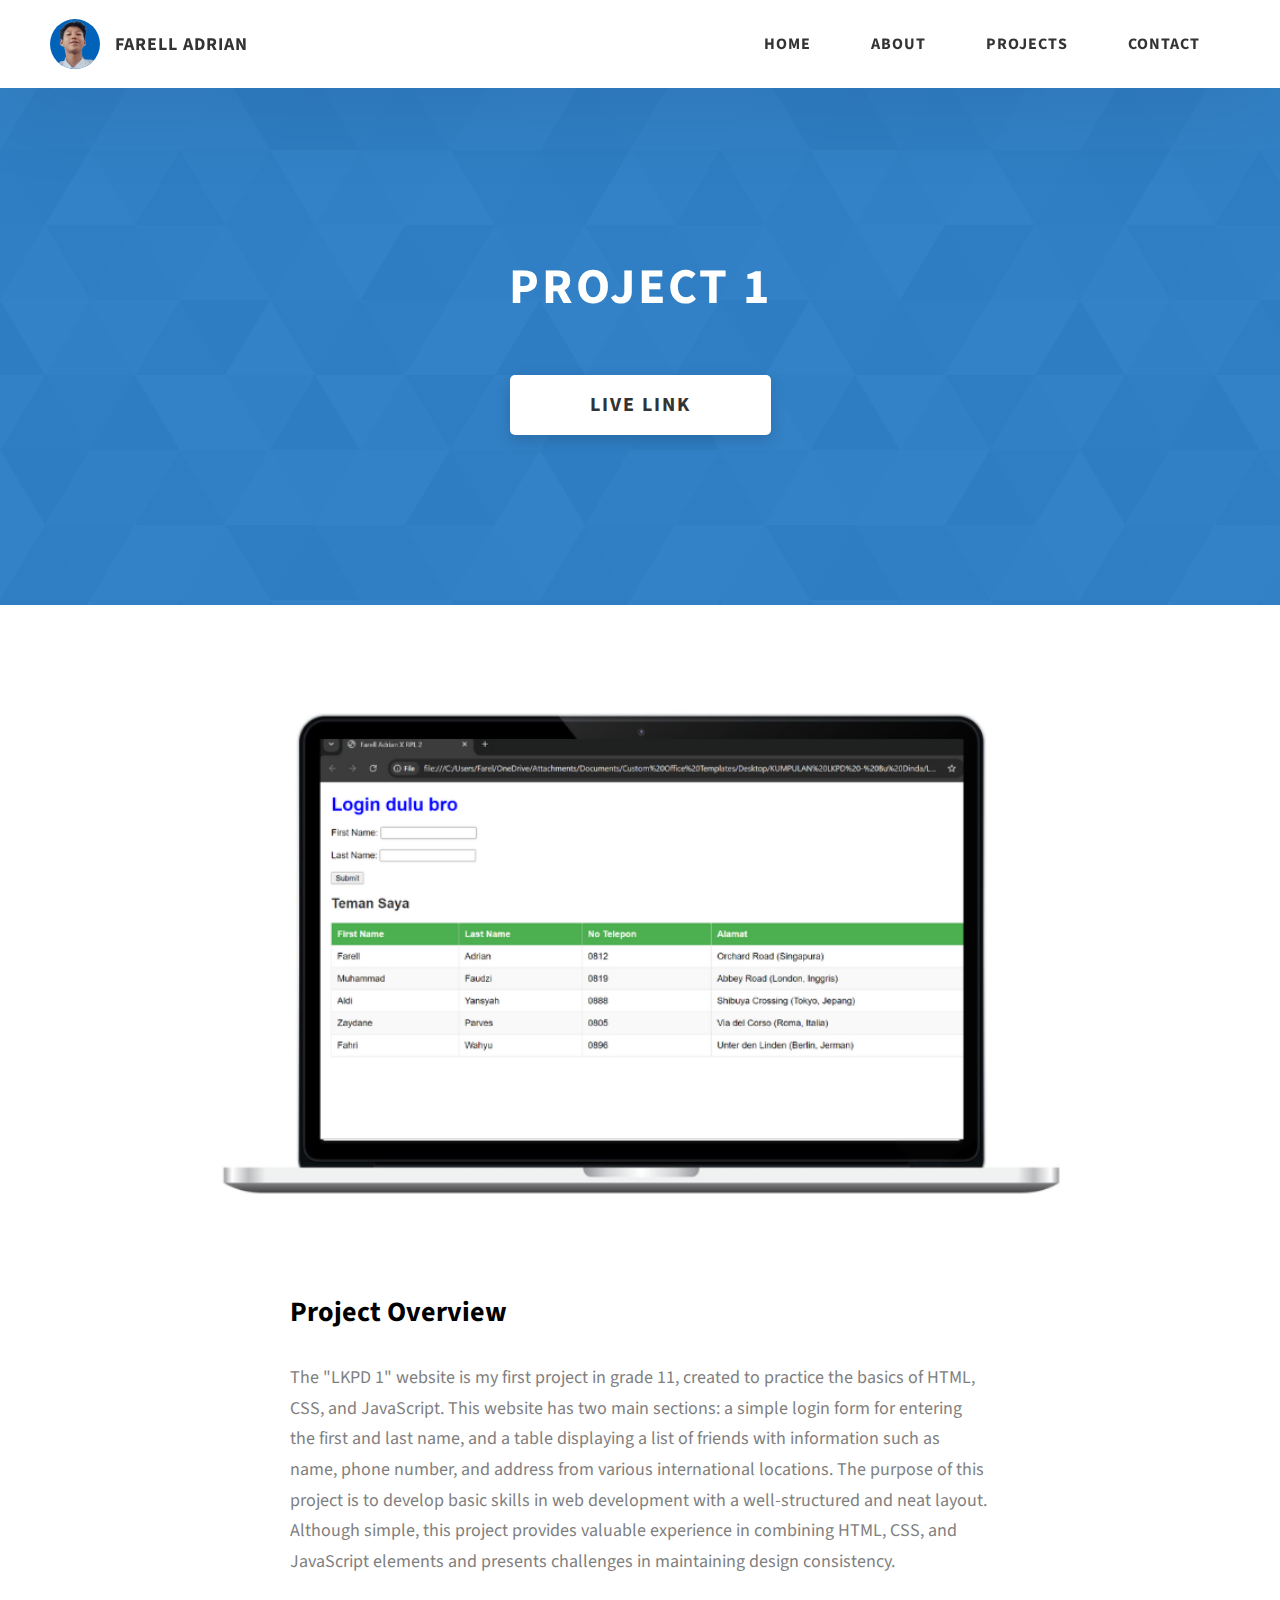
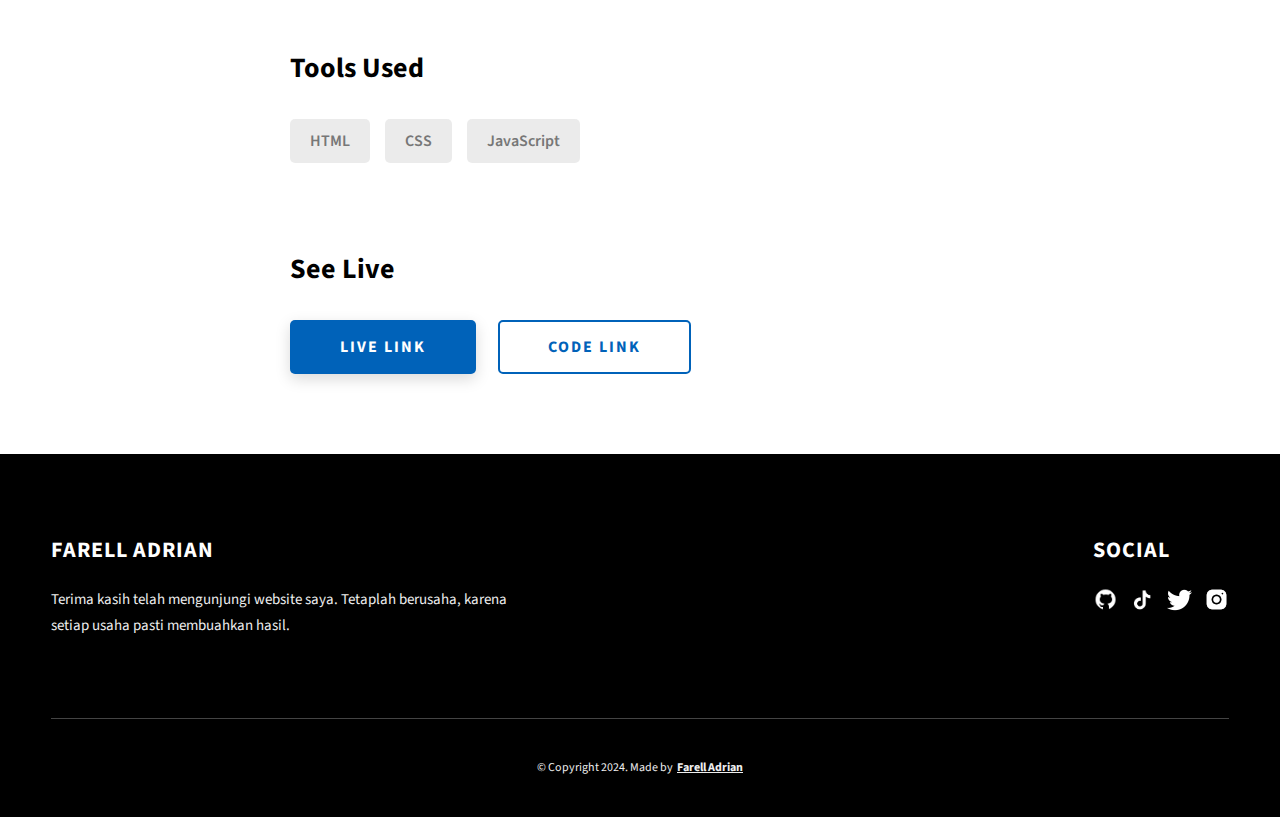
<file: project-1.html>
<!DOCTYPE html>
<html lang="en">
  <head>
    <meta charset="UTF-8" />
    <meta name="viewport" content="width=device-width, initial-scale=1.0" />
    <meta http-equiv="X-UA-Compatible" content="ie=edge" />
    <title>Project - LKPD 1</title>
    <meta name="description" content="Case study page of Project" />

    <link rel="stylesheet" href="css/style.css" />

    <link rel="preconnect" href="https://fonts.googleapis.com" />
    <link rel="preconnect" href="https://fonts.gstatic.com" crossorigin />
    <link
      href="https://fonts.googleapis.com/css2?family=Source+Sans+Pro:wght@400;600;700;900&display=swap"
      rel="stylesheet"
    />
  </head>
  <body>
    <header class="header">
      <div class="header__content">
        <div class="header__logo-container">
          <div class="header__logo-img-cont">
            <img
              src="./assets/png/foto farell.png"
              alt="Ram Maheshwari Logo Image"
              class="header__logo-img"
            />
          </div>
          <span class="header__logo-sub">Farell Adrian</span>
        </div>
        <div class="header__main">
          <ul class="header__links">
            <li class="header__link-wrapper">
              <a href="./index.html" class="header__link"> Home </a>
            </li>
            <li class="header__link-wrapper">
              <a href="./index.html#about" class="header__link">About </a>
            </li>
            <li class="header__link-wrapper">
              <a href="./index.html#projects" class="header__link">
                Projects
              </a>
            </li>
            <li class="header__link-wrapper">
              <a href="./index.html#contact" class="header__link"> Contact </a>
            </li>
          </ul>
          <div class="header__main-ham-menu-cont">
            <img
              src="./assets/svg/ham-menu.svg"
              alt="hamburger menu"
              class="header__main-ham-menu"
            />
            <img
              src="./assets/svg/ham-menu-close.svg"
              alt="hamburger menu close"
              class="header__main-ham-menu-close d-none"
            />
          </div>
        </div>
      </div>
      <div class="header__sm-menu">
        <div class="header__sm-menu-content">
          <ul class="header__sm-menu-links">
            <li class="header__sm-menu-link">
              <a href="./index.html"> Home </a>
            </li>

            <li class="header__sm-menu-link">
              <a href="./index.html#about"> About </a>
            </li>

            <li class="header__sm-menu-link">
              <a href="./index.html#projects"> Projects </a>
            </li>

            <li class="header__sm-menu-link">
              <a href="./index.html#contact"> Contact </a>
            </li>
          </ul>
        </div>
      </div>
    </header>
    <section class="project-cs-hero">
      <div class="project-cs-hero__content">
        <h1 class="heading-primary">Project 1</h1>
        <div class="project-cs-hero__info">
        </div>
        <div class="project-cs-hero__cta">
          <a href="https://farellthealchemist.github.io/LKPD-1/" class="btn btn--bg" target="_blank">Live Link</a>
        </div>
      </div>
    </section>
    <section class="project-details">
      <div class="main-container">
        <div class="project-details__content">
          <div class="project-details__showcase-img-cont">
            <img
              src="./assets/jpeg/Project 1.jpeg"
              alt="Project Image"
              class="project-details__showcase-img"
            />
          </div>
          <div class="project-details__content-main">
            <div class="project-details__desc">
              <h3 class="project-details__content-title">Project Overview</h3>
              <p class="project-details__desc-para">
                The "LKPD 1" website is my first project in grade 11, created to practice the basics of HTML, CSS, and JavaScript. This website has two main sections: a simple login form for entering the first and last name, and a table displaying a list of friends with information such as name, phone number, and address from various international locations. The purpose of this project is to develop basic skills in web development with a well-structured and neat layout. Although simple, this project provides valuable experience in combining HTML, CSS, and JavaScript elements and presents challenges in maintaining design consistency.
              </p>
            </div>
            <div class="project-details__tools-used">
              <h3 class="project-details__content-title">Tools Used</h3>
              <div class="skills">
                <div class="skills__skill">HTML</div>
                <div class="skills__skill">CSS</div>
                <div class="skills__skill">JavaScript</div>
              </div>
            </div>
            <div class="project-details__links">
              <h3 class="project-details__content-title">See Live</h3>
              <a
                href="https://farellthealchemist.github.io/LKPD-1/"
                class="btn btn--med btn--theme project-details__links-btn"
                target="_blank"
                >Live Link</a
              >
              <a
                href="https://github.com/farellthealchemist/LKPD-1"
                class="btn btn--med btn--theme-inv project-details__links-btn"
                target="_blank"
                >Code Link</a
              >
            </div>
          </div>
        </div>
      </div>
    </section>
    <!-- Footer Start -->

    <footer class="main-footer">
      <div class="main-container">
        <div class="main-footer__upper">
          <div class="main-footer__row main-footer__row-1">
            <h2 class="heading heading-sm main-footer__heading-sm">
              <span>Social</span>
            </h2>
            <div class="main-footer__social-cont">
              <a target="_blank" rel="noreferrer" href="https://github.com/farellthealchemist">
                <img
                  class="main-footer__icon"
                  src="./assets/png/github-ico.png"
                  alt="icon"
                />
              </a>
              <a target="_blank" rel="noreferrer" href="https://www.tiktok.com/@lamixeria?_t=8pR2qrs4tZB&_r=1">
                <img
                  class="main-footer__icon"
                  src="./assets/png/tiktok-ico.png"
                  alt="icon"
                />
              </a>
              <a target="_blank" rel="noreferrer" href="https://www.twitter.com">
                <img
                  class="main-footer__icon"
                  src="./assets/png/twitter-ico.png"
                  alt="icon"
                />
              </a>
              <a target="_blank" rel="noreferrer" href="https://www.instagram.com/wieztt_?igsh=MTB3ZGc4a2szd2dh">
                <img
                  class="main-footer__icon main-footer__icon--mr-none"
                  src="./assets/png/insta-ico.png"
                  alt="icon"
                />
              </a>
            </div>
          </div>
          <div class="main-footer__row main-footer__row-2">
            <h4 class="heading heading-sm text-lt">Farell Adrian</h4>
            <p class="main-footer__short-desc">
              Terima kasih telah mengunjungi website saya. Tetaplah berusaha, karena setiap usaha pasti membuahkan hasil.
            </p>
          </div>
        </div>

        <!-- If you give me some credit or shoutout here by linking to my website, then it will be a big thing for me and will help me a lot :) -->
        <div class="main-footer__lower">
          &copy; Copyright 2024. Made by
          <a rel="noreferrer" target="_blank" href="https://farellthealchemist.github.io/my-wesbite-LKPD-3/"
            >Farell Adrian</a
          >
        </div>
      </div>
    </footer>

    <!-- Footer End -->
     
    <script src="./index.js"></script>
  </body>
</html>
</file>
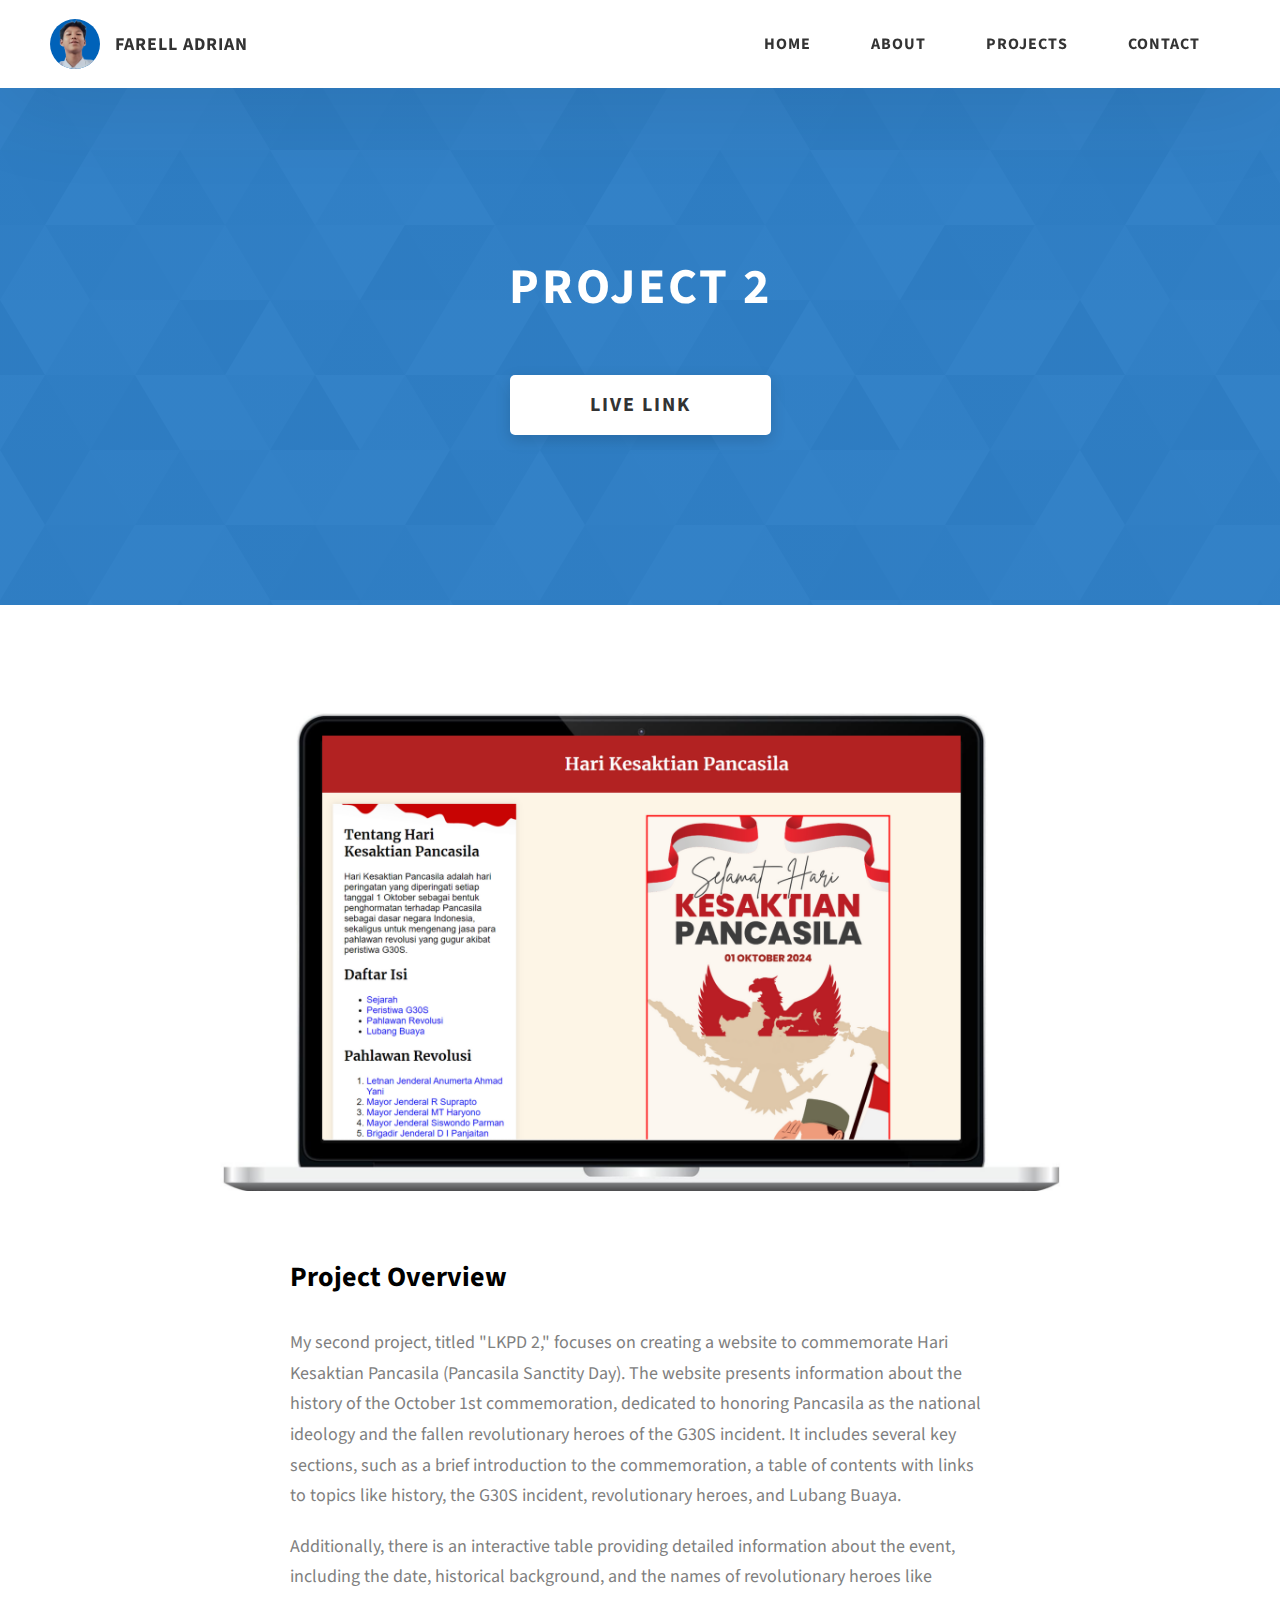
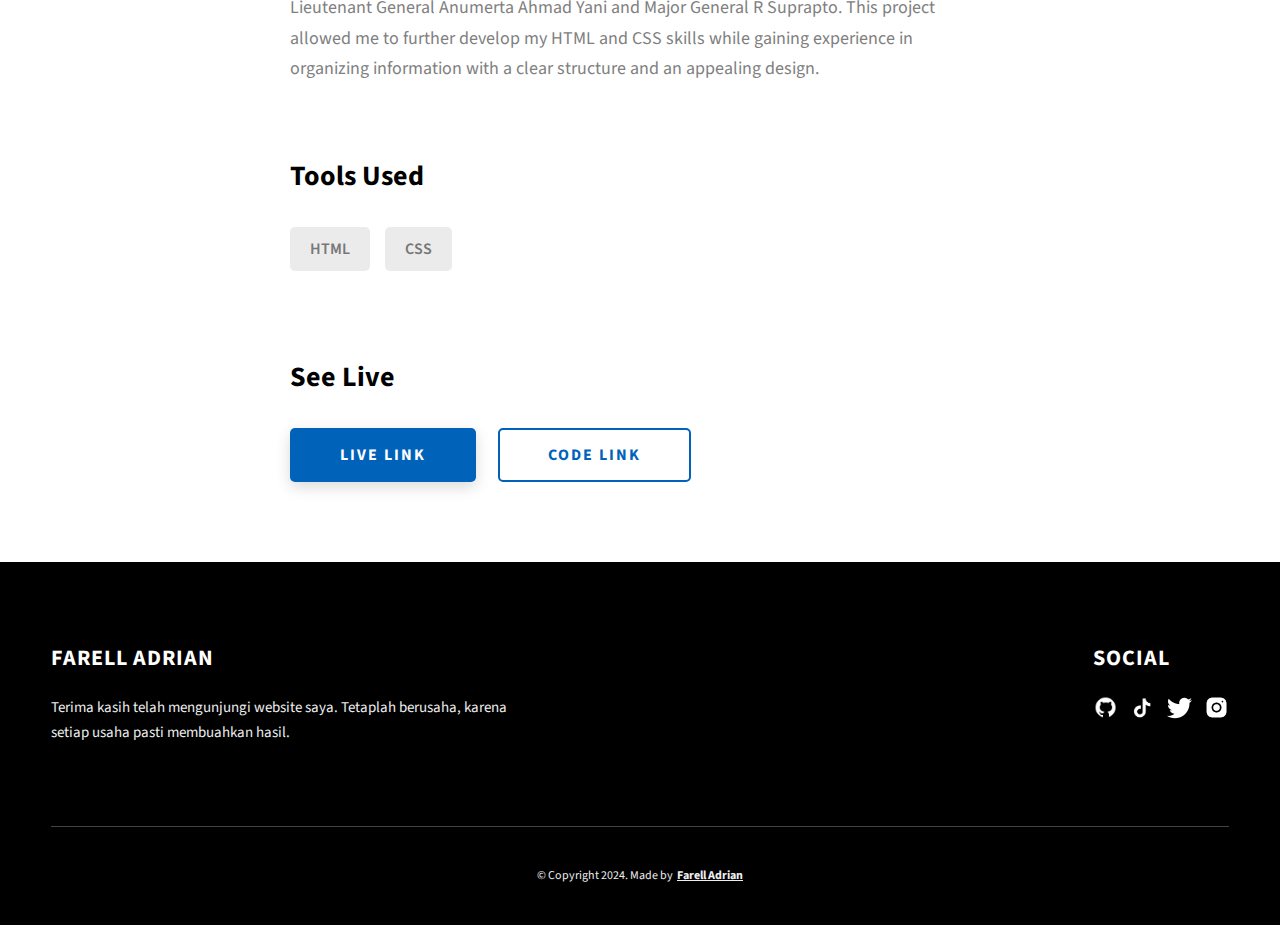
<file: project-2.html>
<!DOCTYPE html>
<html lang="en">
  <head>
    <meta charset="UTF-8" />
    <meta name="viewport" content="width=device-width, initial-scale=1.0" />
    <meta http-equiv="X-UA-Compatible" content="ie=edge" />
    <title>Project - LKPD 2</title>
    <meta name="description" content="Case study page of Project" />

    <link rel="stylesheet" href="css/style.css" />

    <link rel="preconnect" href="https://fonts.googleapis.com" />
    <link rel="preconnect" href="https://fonts.gstatic.com" crossorigin />
    <link
      href="https://fonts.googleapis.com/css2?family=Source+Sans+Pro:wght@400;600;700;900&display=swap"
      rel="stylesheet"
    />
  </head>
  <body>
    <header class="header">
      <div class="header__content">
        <div class="header__logo-container">
          <div class="header__logo-img-cont">
            <img
              src="./assets/png/foto farell.png"
              alt="Ram Maheshwari Logo Image"
              class="header__logo-img"
            />
          </div>
          <span class="header__logo-sub">Farell Adrian</span>
        </div>
        <div class="header__main">
          <ul class="header__links">
            <li class="header__link-wrapper">
              <a href="./index.html" class="header__link"> Home </a>
            </li>
            <li class="header__link-wrapper">
              <a href="./index.html#about" class="header__link">About </a>
            </li>
            <li class="header__link-wrapper">
              <a href="./index.html#projects" class="header__link">
                Projects
              </a>
            </li>
            <li class="header__link-wrapper">
              <a href="./index.html#contact" class="header__link"> Contact </a>
            </li>
          </ul>
          <div class="header__main-ham-menu-cont">
            <img
              src="./assets/svg/ham-menu.svg"
              alt="hamburger menu"
              class="header__main-ham-menu"
            />
            <img
              src="./assets/svg/ham-menu-close.svg"
              alt="hamburger menu close"
              class="header__main-ham-menu-close d-none"
            />
          </div>
        </div>
      </div>
      <div class="header__sm-menu">
        <div class="header__sm-menu-content">
          <ul class="header__sm-menu-links">
            <li class="header__sm-menu-link">
              <a href="./index.html"> Home </a>
            </li>

            <li class="header__sm-menu-link">
              <a href="./index.html#about"> About </a>
            </li>

            <li class="header__sm-menu-link">
              <a href="./index.html#projects"> Projects </a>
            </li>

            <li class="header__sm-menu-link">
              <a href="./index.html#contact"> Contact </a>
            </li>
          </ul>
        </div>
      </div>
    </header>
    <section class="project-cs-hero">
      <div class="project-cs-hero__content">
        <h1 class="heading-primary">Project 2</h1>
        <div class="project-cs-hero__info">
        </div>
        <div class="project-cs-hero__cta">
          <a href="https://farellthealchemist.github.io/LKPD2/" class="btn btn--bg" target="_blank">Live Link</a>
        </div>
      </div>
    </section>
    <section class="project-details">
      <div class="main-container">
        <div class="project-details__content">
          <div class="project-details__showcase-img-cont">
            <img
              src="./assets/png/lkpd 2.png"
              alt="Project Image"
              class="project-details__showcase-img"
            />
          </div>
          <div class="project-details__content-main">
            <div class="project-details__desc">
              <h3 class="project-details__content-title">Project Overview</h3>
              <p class="project-details__desc-para">
                My second project, titled "LKPD 2," focuses on creating a website to commemorate Hari Kesaktian Pancasila (Pancasila Sanctity Day). The website presents information about the history of the October 1st commemoration, dedicated to honoring Pancasila as the national ideology and the fallen revolutionary heroes of the G30S incident. It includes several key sections, such as a brief introduction to the commemoration, a table of contents with links to topics like history, the G30S incident, revolutionary heroes, and Lubang Buaya.
              </p>
              <p class="project-details__desc-para">
                Additionally, there is an interactive table providing detailed information about the event, including the date, historical background, and the names of revolutionary heroes like Lieutenant General Anumerta Ahmad Yani and Major General R Suprapto. This project allowed me to further develop my HTML and CSS skills while gaining experience in organizing information with a clear structure and an appealing design.
              </p>
            </div>
            <div class="project-details__tools-used">
              <h3 class="project-details__content-title">Tools Used</h3>
              <div class="skills">
                <div class="skills__skill">HTML</div>
                <div class="skills__skill">CSS</div>
              </div>
            </div>
            <div class="project-details__links">
              <h3 class="project-details__content-title">See Live</h3>
              <a
                href="https://farellthealchemist.github.io/LKPD-2/"
                class="btn btn--med btn--theme project-details__links-btn"
                target="_blank"
                >Live Link</a
              >
              <a
                href="https://github.com/farellthealchemist/LKPD2"
                class="btn btn--med btn--theme-inv project-details__links-btn"
                target="_blank"
                >Code Link</a
              >
            </div>
          </div>
        </div>
      </div>
    </section>
    <!-- Footer Start -->

    <footer class="main-footer">
      <div class="main-container">
        <div class="main-footer__upper">
          <div class="main-footer__row main-footer__row-1">
            <h2 class="heading heading-sm main-footer__heading-sm">
              <span>Social</span>
            </h2>
            <div class="main-footer__social-cont">
              <a target="_blank" rel="noreferrer" href="https://github.com/farellthealchemist">
                <img
                  class="main-footer__icon"
                  src="./assets/png/github-ico.png"
                  alt="icon"
                />
              </a>
              <a target="_blank" rel="noreferrer" href="https://www.tiktok.com/@lamixeria?_t=8pR2qrs4tZB&_r=1">
                <img
                  class="main-footer__icon"
                  src="./assets/png/tiktok-ico.png"
                  alt="icon"
                />
              </a>
              <a target="_blank" rel="noreferrer" href="https://www.twitter.com">
                <img
                  class="main-footer__icon"
                  src="./assets/png/twitter-ico.png"
                  alt="icon"
                />
              </a>
              <a target="_blank" rel="noreferrer" href="https://www.instagram.com/wieztt_?igsh=MTB3ZGc4a2szd2dh">
                <img
                  class="main-footer__icon main-footer__icon--mr-none"
                  src="./assets/png/insta-ico.png"
                  alt="icon"
                />
              </a>
            </div>
          </div>
          <div class="main-footer__row main-footer__row-2">
            <h4 class="heading heading-sm text-lt">Farell Adrian</h4>
            <p class="main-footer__short-desc">
              Terima kasih telah mengunjungi website saya. Tetaplah berusaha, karena setiap usaha pasti membuahkan hasil.
            </p>
          </div>
        </div>

        <!-- If you give me some credit or shoutout here by linking to my website, then it will be a big thing for me and will help me a lot :) -->
        <div class="main-footer__lower">
          &copy; Copyright 2024. Made by
          <a rel="noreferrer" target="_blank" href="https://farellthealchemist.github.io/my-wesbite-LKPD-3/"
            >Farell Adrian</a
          >
        </div>
      </div>
    </footer>

    <!-- Footer End -->
     
    <script src="./index.js"></script>
  </body>
</html>
</file>
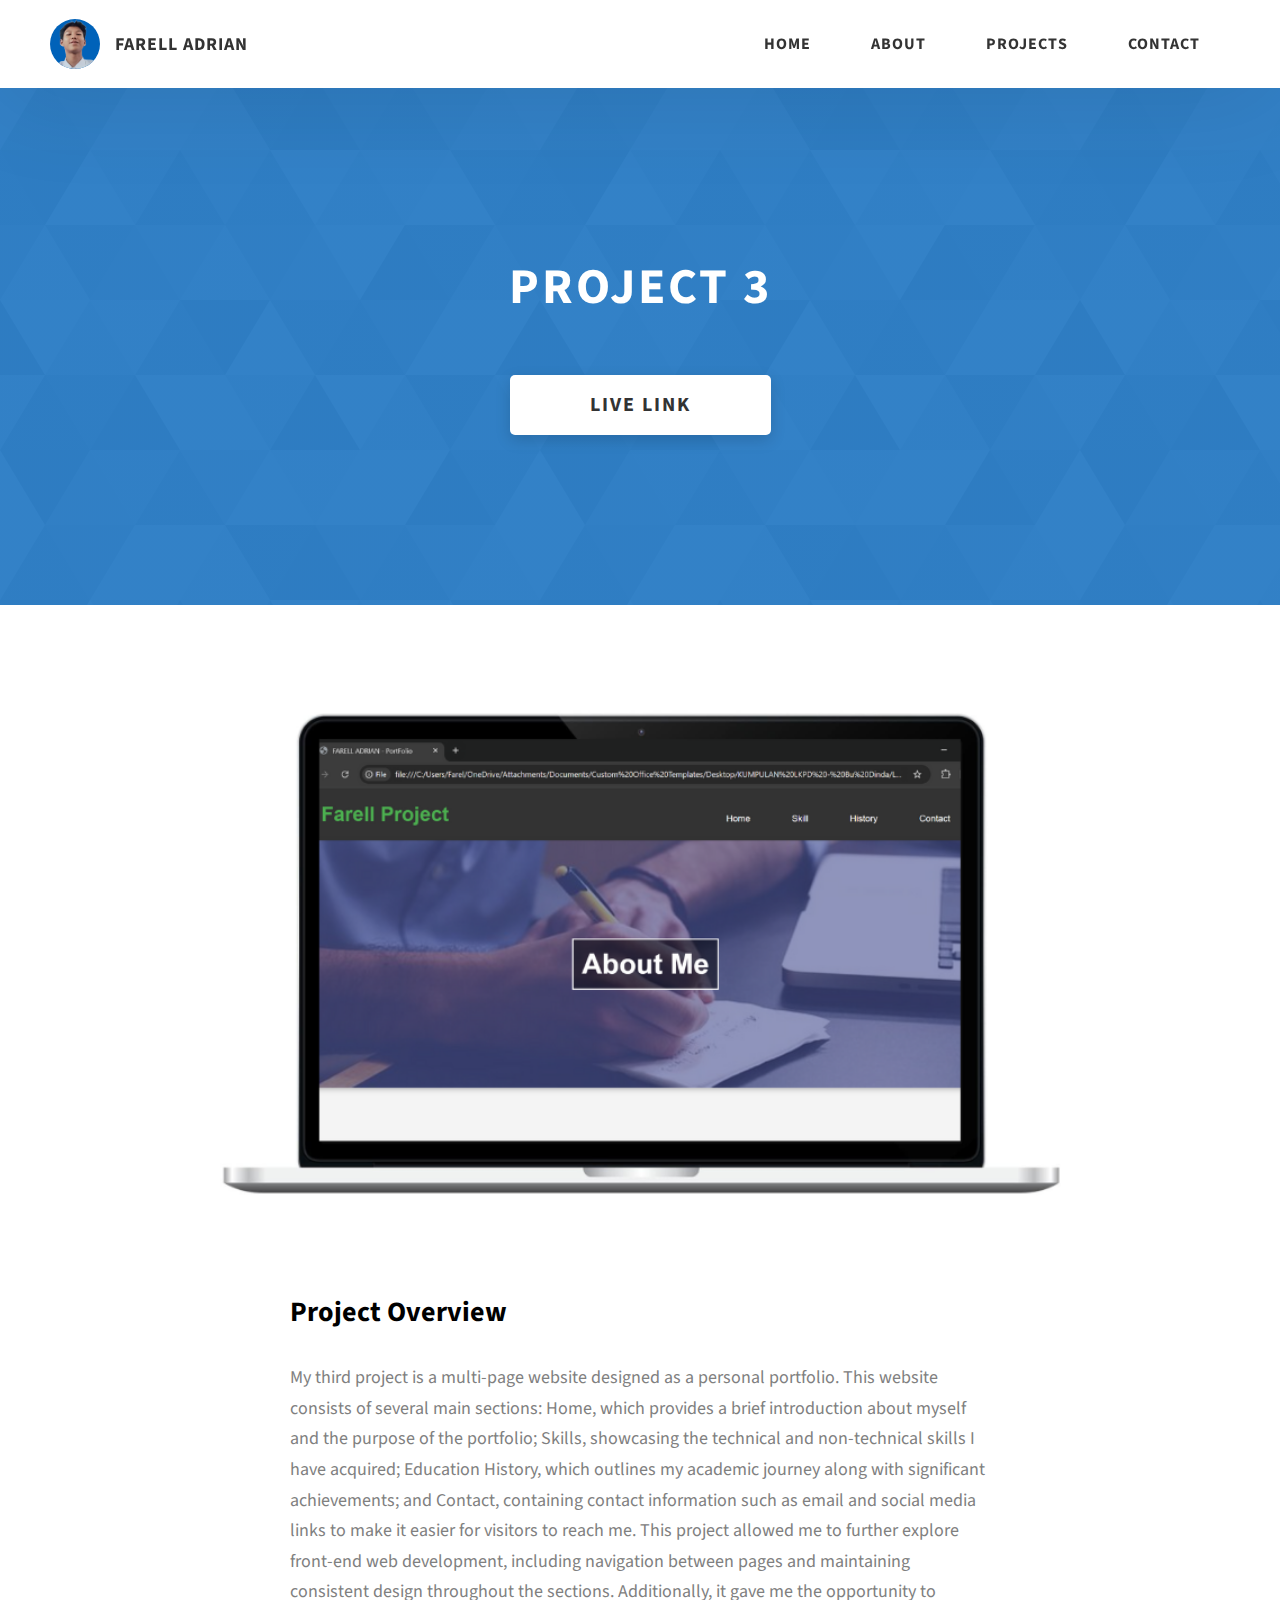
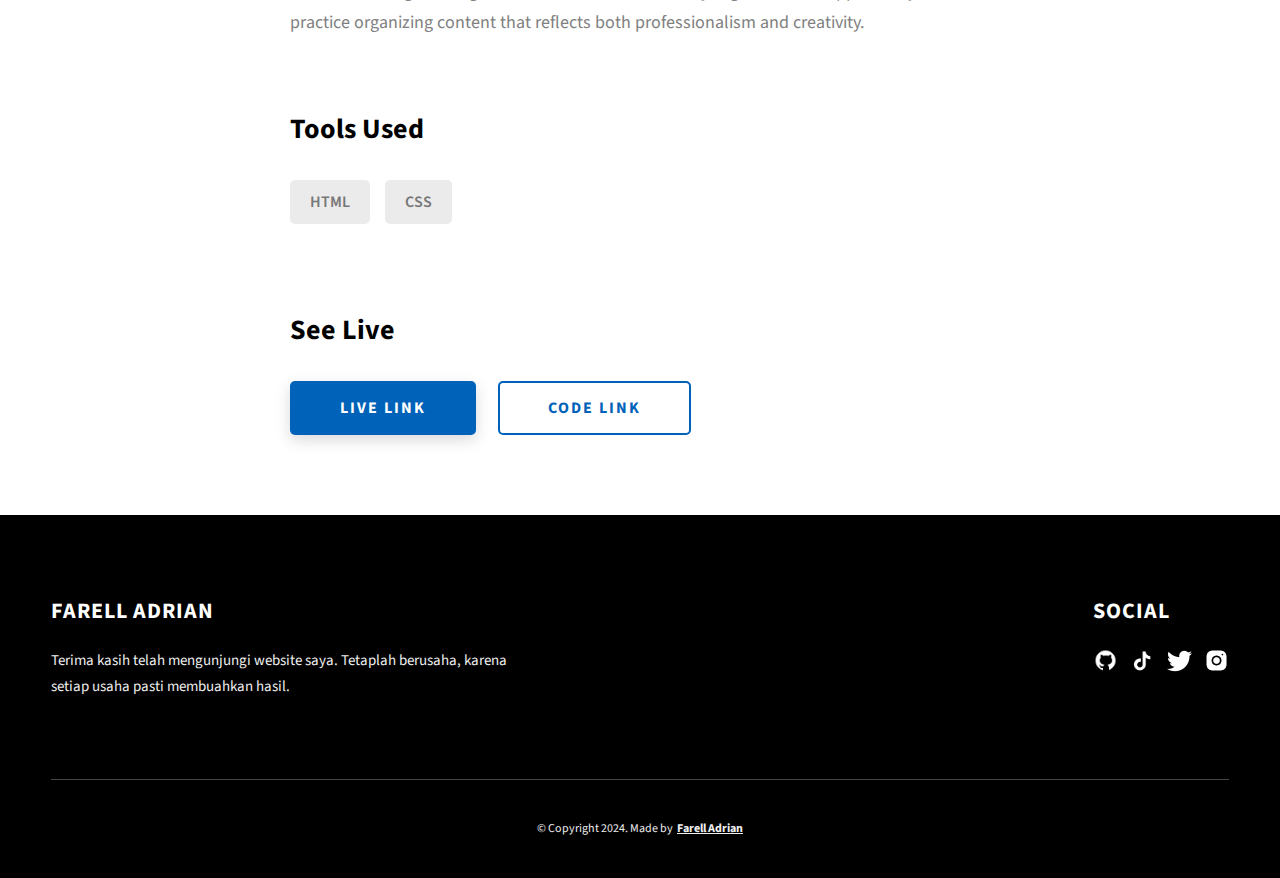
<file: project-3.html>
<!DOCTYPE html>
<html lang="en">
  <head>
    <meta charset="UTF-8" />
    <meta name="viewport" content="width=device-width, initial-scale=1.0" />
    <meta http-equiv="X-UA-Compatible" content="ie=edge" />
    <title>Project - LKPD 3</title>
    <meta name="description" content="Case study page of Project" />

    <link rel="stylesheet" href="css/style.css" />

    <link rel="preconnect" href="https://fonts.googleapis.com" />
    <link rel="preconnect" href="https://fonts.gstatic.com" crossorigin />
    <link
      href="https://fonts.googleapis.com/css2?family=Source+Sans+Pro:wght@400;600;700;900&display=swap"
      rel="stylesheet"
    />
  </head>
  <body>
    <header class="header">
      <div class="header__content">
        <div class="header__logo-container">
          <div class="header__logo-img-cont">
            <img
              src="./assets/png/foto farell.png"
              alt="Ram Maheshwari Logo Image"
              class="header__logo-img"
            />
          </div>
          <span class="header__logo-sub">Farell Adrian</span>
        </div>
        <div class="header__main">
          <ul class="header__links">
            <li class="header__link-wrapper">
              <a href="./index.html" class="header__link"> Home </a>
            </li>
            <li class="header__link-wrapper">
              <a href="./index.html#about" class="header__link">About </a>
            </li>
            <li class="header__link-wrapper">
              <a href="./index.html#projects" class="header__link">
                Projects
              </a>
            </li>
            <li class="header__link-wrapper">
              <a href="./index.html#contact" class="header__link"> Contact </a>
            </li>
          </ul>
          <div class="header__main-ham-menu-cont">
            <img
              src="./assets/svg/ham-menu.svg"
              alt="hamburger menu"
              class="header__main-ham-menu"
            />
            <img
              src="./assets/svg/ham-menu-close.svg"
              alt="hamburger menu close"
              class="header__main-ham-menu-close d-none"
            />
          </div>
        </div>
      </div>
      <div class="header__sm-menu">
        <div class="header__sm-menu-content">
          <ul class="header__sm-menu-links">
            <li class="header__sm-menu-link">
              <a href="./index.html"> Home </a>
            </li>

            <li class="header__sm-menu-link">
              <a href="./index.html#about"> About </a>
            </li>

            <li class="header__sm-menu-link">
              <a href="./index.html#projects"> Projects </a>
            </li>

            <li class="header__sm-menu-link">
              <a href="./index.html#contact"> Contact </a>
            </li>
          </ul>
        </div>
      </div>
    </header>
    <section class="project-cs-hero">
      <div class="project-cs-hero__content">
        <h1 class="heading-primary">Project 3</h1>
        <div class="project-cs-hero__cta">
          <a href="https://farellthealchemist.github.io/my-wesbite-LKPD-3/" class="btn btn--bg" target="_blank">Live Link</a>
        </div>
      </div>
    </section>
    <section class="project-details">
      <div class="main-container">
        <div class="project-details__content">
          <div class="project-details__showcase-img-cont">
            <img
              src="./assets/jpeg/Project 3.jpeg"
              alt="Project Image"
              class="project-details__showcase-img"
            />
          </div>
          <div class="project-details__content-main">
            <div class="project-details__desc">
              <h3 class="project-details__content-title">Project Overview</h3>
              <p class="project-details__desc-para">
                My third project is a multi-page website designed as a personal portfolio. This website consists of several main sections: Home, which provides a brief introduction about myself and the purpose of the portfolio; Skills, showcasing the technical and non-technical skills I have acquired; Education History, which outlines my academic journey along with significant achievements; and Contact, containing contact information such as email and social media links to make it easier for visitors to reach me. This project allowed me to further explore front-end web development, including navigation between pages and maintaining consistent design throughout the sections. Additionally, it gave me the opportunity to practice organizing content that reflects both professionalism and creativity.
              </p>
            </div>
            <div class="project-details__tools-used">
              <h3 class="project-details__content-title">Tools Used</h3>
              <div class="skills">
                <div class="skills__skill">HTML</div>
                <div class="skills__skill">CSS</div>
              </div>
            </div>
            <div class="project-details__links">
              <h3 class="project-details__content-title">See Live</h3>
              <a
                href="https://farellthealchemist.github.io/my-wesbite-LKPD-3/"
                class="btn btn--med btn--theme project-details__links-btn"
                target="_blank"
                >Live Link</a
              >
              <a
                href="#"
                class="btn btn--med btn--theme-inv project-details__links-btn"
                target="_blank"
                >Code Link</a
              >
            </div>
          </div>
        </div>
      </div>
    </section>
    
    <!-- Footer Start -->

    <footer class="main-footer">
      <div class="main-container">
        <div class="main-footer__upper">
          <div class="main-footer__row main-footer__row-1">
            <h2 class="heading heading-sm main-footer__heading-sm">
              <span>Social</span>
            </h2>
            <div class="main-footer__social-cont">
              <a target="_blank" rel="noreferrer" href="https://github.com/farellthealchemist">
                <img
                  class="main-footer__icon"
                  src="./assets/png/github-ico.png"
                  alt="icon"
                />
              </a>
              <a target="_blank" rel="noreferrer" href="https://www.tiktok.com/@lamixeria?_t=8pR2qrs4tZB&_r=1">
                <img
                  class="main-footer__icon"
                  src="./assets/png/tiktok-ico.png"
                  alt="icon"
                />
              </a>
              <a target="_blank" rel="noreferrer" href="https://www.twitter.com">
                <img
                  class="main-footer__icon"
                  src="./assets/png/twitter-ico.png"
                  alt="icon"
                />
              </a>
              <a target="_blank" rel="noreferrer" href="https://www.instagram.com/wieztt_?igsh=MTB3ZGc4a2szd2dh">
                <img
                  class="main-footer__icon main-footer__icon--mr-none"
                  src="./assets/png/insta-ico.png"
                  alt="icon"
                />
              </a>
            </div>
          </div>
          <div class="main-footer__row main-footer__row-2">
            <h4 class="heading heading-sm text-lt">Farell Adrian</h4>
            <p class="main-footer__short-desc">
              Terima kasih telah mengunjungi website saya. Tetaplah berusaha, karena setiap usaha pasti membuahkan hasil.
            </p>
          </div>
        </div>

        <!-- If you give me some credit or shoutout here by linking to my website, then it will be a big thing for me and will help me a lot :) -->
        <div class="main-footer__lower">
          &copy; Copyright 2024. Made by
          <a rel="noreferrer" target="_blank" href="https://farellthealchemist.github.io/my-wesbite-LKPD-3/"
            >Farell Adrian</a
          >
        </div>
      </div>
    </footer>

    <!-- Footer End -->
     
    <script src="./index.js"></script>
  </body>
</html>
</file>
<file: css/style.css>
/*
0 - 600px:      Phone
600 - 900px:    Tablet portrait
900 - 1200px:   Tablet landscape
[1200 - 1800] is where our normal styles apply
1800px + :      Big desktop
$breakpoint arguement choices:
- phone
- tab-port
- tab-land
- big-desktop

Inside media queries 1em is always 16px i.e 1em = 16px at every screen size only inside media queries
*/
*,
*::after,
*::before {
  margin: 0;
  padding: 0;
  box-sizing: inherit;
  font-family: inherit; }

html {
  font-size: 62.5%;
  scroll-behavior: smooth; }
  @media only screen and (max-width: 75em) {
    html {
      font-size: 59%; } }
  @media only screen and (max-width: 56.25em) {
    html {
      font-size: 56%; } }
  @media only screen and (min-width: 112.5em) {
    html {
      font-size: 65%; } }

body {
  box-sizing: border-box;
  position: relative;
  line-height: 1.5;
  font-family: sans-serif;
  overflow-x: hidden;
  overflow-y: scroll;
  font-family: 'Source Sans Pro', sans-serif; }

a {
  text-decoration: none;
  color: inherit; }

li {
  list-style: none; }

input:focus,
button:focus,
a:focus,
textarea:focus {
  outline: none; }

button {
  border: none;
  cursor: pointer; }

textarea {
  resize: none; }

.heading-primary {
  font-size: 5rem;
  text-transform: uppercase;
  letter-spacing: 3px;
  text-align: center; }
  @media only screen and (max-width: 37.5em) {
    .heading-primary {
      font-size: 4.5rem; } }

.heading-sec__mb-bg {
  margin-bottom: 11rem; }
  @media only screen and (max-width: 56.25em) {
    .heading-sec__mb-bg {
      margin-bottom: 8rem; } }

.heading-sec__mb-med {
  margin-bottom: 9rem; }
  @media only screen and (max-width: 56.25em) {
    .heading-sec__mb-med {
      margin-bottom: 8rem; } }

.heading-sec__main {
  display: block;
  font-size: 4rem;
  text-transform: uppercase;
  letter-spacing: 1px;
  letter-spacing: 3px;
  text-align: center;
  margin-bottom: 3.5rem;
  position: relative; }
  .heading-sec__main--lt {
    color: #fff; }
    .heading-sec__main--lt::after {
      content: '';
      background: #fff !important; }
  .heading-sec__main::after {
    content: '';
    position: absolute;
    top: calc(100% + 1.5rem);
    height: 5px;
    width: 3rem;
    background: #0062b9;
    left: 50%;
    transform: translateX(-50%);
    border-radius: 5px; }
    @media only screen and (max-width: 37.5em) {
      .heading-sec__main::after {
        top: calc(100% + 1.2rem); } }

.heading-sec__sub {
  display: block;
  text-align: center;
  color: #777;
  font-size: 2rem;
  font-weight: 500;
  max-width: 80rem;
  margin: auto;
  line-height: 1.6; }
  @media only screen and (max-width: 37.5em) {
    .heading-sec__sub {
      font-size: 1.8rem; } }
  .heading-sec__sub--lt {
    color: #eee; }

.heading-sm {
  font-size: 2.2rem;
  text-transform: uppercase;
  letter-spacing: 1px; }

.main-container {
  max-width: 120rem;
  margin: auto;
  width: 92%; }

.btn {
  background: #fff;
  color: #333;
  text-transform: uppercase;
  letter-spacing: 2px;
  display: inline-block;
  font-weight: 700;
  border-radius: 5px;
  box-shadow: 0 5px 15px 0 rgba(0, 0, 0, 0.15);
  transition: transform .3s; }
  .btn:hover {
    transform: translateY(-3px); }
  .btn--bg {
    padding: 1.5rem 8rem;
    font-size: 2rem; }
  .btn--med {
    padding: 1.5rem 5rem;
    font-size: 1.6rem; }
  .btn--theme {
    background: #0062b9;
    color: #fff; }
  .btn--theme-inv {
    color: #0062b9;
    background: #fff;
    border: 2px solid #0062b9;
    box-shadow: none;
    padding: calc(1.5rem - 2px) calc(5rem - 2px); }

.sec-pad {
  padding: 12rem 0; }
  @media only screen and (max-width: 56.25em) {
    .sec-pad {
      padding: 8rem 0; } }

.text-primary {
  color: #fff;
  font-size: 2.2rem;
  text-align: center;
  width: 100%;
  line-height: 1.6; }
  @media only screen and (max-width: 37.5em) {
    .text-primary {
      font-size: 2rem; } }

.d-none {
  display: none; }

.home-hero {
  color: #fff;
  background: linear-gradient(to right, rgba(0, 98, 185, 0.8), rgba(0, 98, 185, 0.8)), url(../../assets/svg/common-bg.svg);
  background-position: center;
  height: 100vh;
  min-height: 80rem;
  max-height: 120rem;
  position: relative; }
  @media only screen and (max-width: 37.5em) {
    .home-hero {
      height: unset;
      min-height: unset; } }
  .home-hero__socials {
    position: absolute;
    top: 50%;
    border: 2px solid #eee;
    border-left: 2px solid #eee;
    transform: translateY(-50%); }
    @media only screen and (max-width: 56.25em) {
      .home-hero__socials {
        display: none; } }
  .home-hero__mouse-scroll-cont {
    position: absolute;
    bottom: 3%;
    left: 50%;
    transform: translateX(-50%); }
    @media only screen and (max-width: 37.5em) {
      .home-hero__mouse-scroll-cont {
        display: none; } }
  .home-hero__social {
    width: 5rem; }
  .home-hero__social-icon-link {
    width: 100%;
    display: block;
    padding: 1.2rem;
    border-bottom: 2px solid #eee;
    transition: background .3s; }
    .home-hero__social-icon-link:hover {
      background: rgba(255, 255, 255, 0.1); }
    .home-hero__social-icon-link--bd-none {
      border-bottom: 0; }
  .home-hero__social-icon {
    width: 100%; }
  .home-hero__content {
    position: absolute;
    top: 50%;
    left: 50%;
    transform: translate(-50%, -50%);
    max-width: 90rem;
    width: 92%; }
    @media only screen and (max-width: 37.5em) {
      .home-hero__content {
        padding: 19rem 0 13rem 0;
        margin: auto;
        position: static;
        transform: translate(0, 0); } }
  .home-hero__info {
    margin: 3rem auto 0 auto;
    max-width: 80rem; }
  .home-hero__cta {
    margin-top: 5rem;
    text-align: center; }

.about {
  background: #fafafa; }
  .about__content {
    display: grid;
    grid-template-columns: 1fr 1fr;
    grid-gap: 10rem; }
    @media only screen and (max-width: 56.25em) {
      .about__content {
        grid-template-columns: 1fr;
        grid-gap: 8rem; } }
    .about__content-title {
      font-weight: 700;
      font-size: 2.8rem;
      margin-bottom: 3rem; }
      @media only screen and (max-width: 37.5em) {
        .about__content-title {
          font-size: 2.4rem; } }
    .about__content-details-para {
      font-size: 1.8rem;
      color: grey;
      max-width: 60rem;
      line-height: 1.7;
      margin-bottom: 1rem; }
      .about__content-details-para--hl {
        font-weight: 700;
        margin: 0 3px; }
      .about__content-details-para:last-child {
        margin-bottom: 4rem; }


       /* Struktur dasar: Grid sejajar horizontal */
       .myfamily__row {
        display: grid;
        grid-template-columns: 1.5fr 1fr;
        grid-gap: 5rem;
        margin-bottom: 5rem;
        align-items: center;
      }

/* Baris Genap: Gambar di Kanan, Konten di Kiri */
.myfamily__row:nth-child(even) {
  grid-template-columns: 1fr 1.5fr;
}

/* Membalik urutan di baris genap */
.myfamily__row:nth-child(even) .myfamily__row-img-cont {
  order: 2; /* Gambar muncul setelah konten */
}

/* Gambar */
.myfamily__row-img-cont {
  display: flex;
  justify-content: center;
}

.myfamily__row-img {
  width: 80%; /* Ukuran gambar agar rapi */
  max-width: 200px;
  object-fit: cover;
  border-radius: 10px;
  transition: transform 0.3s ease;
}

/* Konten Anggota Keluarga */
.myfamily__row-content {
  display: flex;
  flex-direction: column;
  justify-content: center;
  padding: 1rem;
}

.myfamily__row-content-title {
  font-weight: 700;
  font-size: 2.4rem;
  margin-bottom: 1rem;
}

.myfamily__row-content-desc {
  font-size: 1.6rem;
  color: #555;
  line-height: 1.7;
}

/* Responsif untuk layar kecil */
@media only screen and (max-width: 56.25em) {
  .myfamily__row {
    grid-template-columns: 1fr;
    text-align: center;
  }

  .myfamily__row-content {
    align-items: center;
  }

  .myfamily__row-img {
    width: 60%; /* Gambar lebih kecil di layar kecil */
  }
}

        

        

.projects__row {
  display: grid;
  grid-template-columns: 1.5fr 1fr;
  grid-gap: 5rem;
  margin-bottom: 11rem; }
  @media only screen and (max-width: 56.25em) {
    .projects__row {
      grid-template-columns: 1fr;
      grid-gap: 2rem;
      margin-bottom: 8rem; } }
  @media only screen and (max-width: 56.25em) {
    .projects__row {
      text-align: center; } }
  .projects__row:last-child {
    margin-bottom: 0; }
  .projects__row-img-cont {
    overflow:initial; }
  .projects__row-img {
    width: 100%;
    display: block;
    object-fit: cover; }
  .projects__row-content {
    padding: 2rem 0;
    display: flex;
    justify-content: center;
    flex-direction: column;
    align-items: flex-start; }
    @media only screen and (max-width: 56.25em) {
      .projects__row-content {
        align-items: center; } }
    .projects__row-content-title {
      font-weight: 700;
      font-size: 2.8rem;
      margin-bottom: 2rem; }
      @media only screen and (max-width: 37.5em) {
        .projects__row-content-title {
          font-size: 2.4rem; } }
    .projects__row-content-desc {
      font-size: 1.8rem;
      color: grey;
      max-width: 60rem;
      line-height: 1.7;
      margin-bottom: 3rem; }
      @media only screen and (max-width: 37.5em) {
        .projects__row-content-desc {
          font-size: 1.7rem; } }

          /* Styling untuk Section Projects */
#projects {
  padding: 50px;
  background-color: #f9f9f9;
  text-align: center;
}

#projects h2 {
  margin-bottom: 20px;
  font-size: 4rem;
  color: #333;
}

/* Container video agar responsif */
.video-container {
  position: relative;
  width: 100%;
  max-width: 800px;
  margin: 0 auto;
  overflow: hidden;
  border-radius: 10px;
  box-shadow: 0 4px 8px rgba(0, 0, 0, 0.1);
}

.video-container video {
  width: 100%;
  height: auto;
  display: block;
  border: none;
}


.contact {
  background: linear-gradient(to right, rgba(0, 98, 185, 0.8), rgba(0, 98, 185, 0.8)), url(../../assets/svg/common-bg.svg);
  background-size: cover;
  background-position: center; }
  .contact__form-container {
    box-shadow: 0 0 10px rgba(0, 0, 0, 0.1);
    background: white;
    padding: 4rem;
    margin-top: 6rem;
    max-width: 80rem;
    text-align: right;
    width: 95%;
    border-radius: 5px;
    margin: 5rem auto 0 auto; }
    @media only screen and (max-width: 37.5em) {
      .contact__form-container {
        padding: 3rem; } }
  .contact__form-field {
    margin-bottom: 4rem; }
    @media only screen and (max-width: 37.5em) {
      .contact__form-field {
        margin-bottom: 3rem; } }
  .contact__form-label {
    color: #666;
    font-size: 1.4rem;
    letter-spacing: 1px;
    font-weight: 700;
    margin-bottom: 1rem;
    display: block;
    text-align: left; }
  .contact__form-input {
    color: #333;
    padding: 2rem;
    width: 100%;
    border: 1px solid #ebebeb;
    font-size: 1.6rem;
    letter-spacing: 0px;
    background: #f0f0f0;
    border-radius: 5px;
    font-weight: 600;
    /* Code for Modern Browsers */
    /* Code for WebKit, Blink, Edge */
    /* Code for Internet Explorer 10-11 */
    /* Code for Microsoft Edge */
    /* Code for Mozilla Firefox 4 to 18 */
    /* Code for Mozilla Firefox 19+ */ }
    .contact__form-input::placeholder {
      color: #999;
      font-weight: 600;
      font-size: 1.6rem; }
    .contact__form-input::-webkit-input-placeholder {
      color: #999;
      font-weight: 600;
      font-size: 1.6rem; }
    .contact__form-input:-ms-input-placeholder {
      color: #999;
      font-weight: 600;
      font-size: 1.6rem; }
    .contact__form-input::-ms-input-placeholder {
      color: #999;
      font-weight: 600;
      font-size: 1.6rem; }
    .contact__form-input:-moz-placeholder {
      opacity: 1;
      color: #999;
      font-weight: 600;
      font-size: 1.6rem; }
    .contact__form-input::-moz-placeholder {
      opacity: 1;
      color: #999;
      font-weight: 600;
      font-size: 1.6rem; }
  .contact__btn {
    width: 30%;
    padding: 2rem 4rem;
    font-size: 1.6rem; }
    @media only screen and (max-width: 37.5em) {
      .contact__btn {
        width: 100%; } }

.project-cs-hero {
  color: #fff;
  background: linear-gradient(to right, rgba(0, 98, 185, 0.8), rgba(0, 98, 185, 0.8)), url(../../assets/svg/common-bg.svg);
  background-size: cover;
  background-position: center;
  position: relative; }
  @media only screen and (max-width: 37.5em) {
    .project-cs-hero {
      height: unset;
      min-height: unset; } }
  .project-cs-hero__content {
    padding: 25rem 0 17rem 0;
    max-width: 90rem;
    width: 92%;
    margin: auto; }
    @media only screen and (max-width: 37.5em) {
      .project-cs-hero__content {
        padding: 19rem 0 13rem 0;
        margin: auto;
        position: static;
        transform: translate(0, 0); } }
  .project-cs-hero__info {
    margin: 3rem auto 0 auto;
    max-width: 80rem; }
  .project-cs-hero__cta {
    margin-top: 5rem;
    text-align: center; }

.project-details__content {
  padding: 8rem 0;
  max-width: 90rem;
  margin: auto; }
  .project-details__content-title {
    font-weight: 700;
    font-size: 2.8rem;
    margin-bottom: 3rem; }
    @media only screen and (max-width: 37.5em) {
      .project-details__content-title {
        font-size: 2.4rem; } }

.project-details__showcase-img-cont {
  width: 100%;
  margin-bottom: 6rem; }

.project-details__showcase-img {
  width: 100%; }

.project-details__content-main {
  width: 100%;
  max-width: 70rem;
  margin: auto; }

.project-details__desc {
  margin: 0 0 7rem 0; }
  .project-details__desc-para {
    font-size: 1.8rem;
    line-height: 1.7;
    color: grey;
    margin-bottom: 2rem; }

.project-details__tools-used {
  margin: 0 0 7rem 0; }
  .project-details__tools-used-list {
    display: flex;
    flex-wrap: wrap; }
  .project-details__tools-used-item {
    padding: 1rem 2rem;
    margin-bottom: 1.5rem;
    margin-right: 1.5rem;
    font-size: 1.6rem;
    background: rgba(153, 153, 153, 0.2);
    border-radius: 5px;
    font-weight: 600;
    color: #777; }

.project-details__links {
  margin: 0 0; }
  .project-details__links-btn {
    margin-right: 2rem; }
    @media only screen and (max-width: 37.5em) {
      .project-details__links-btn {
        margin-right: 0;
        width: 70%;
        margin-bottom: 2rem;
        text-align: center; } }
    .project-details__links-btn:last-child {
      margin: 0; }
      @media only screen and (max-width: 37.5em) {
        .project-details__links-btn:last-child {
          margin: 0; } }

.header {
  position: fixed;
  width: 100%;
  z-index: 1000;
  background: #000;
  background: #fff;
  box-shadow: 0 10px 100px rgba(0, 0, 0, 0.1); }
  .header__content {
    display: flex;
    align-items: center;
    justify-content: space-between;
    padding: 1rem 5rem; }
    @media only screen and (max-width: 56.25em) {
      .header__content {
        padding: 0 2rem; } }
  .header__logo-container {
    display: flex;
    align-items: center;
    cursor: pointer;
    color: #333;
    transition: color .3s; }
    .header__logo-container:hover {
      color: #0062b9; }
  .header__logo-img-cont {
    width: 5rem;
    height: 5rem;
    border-radius: 50px;
    overflow: hidden;
    margin-right: 1.5rem;
    background: #0062b9; }
    @media only screen and (max-width: 56.25em) {
      .header__logo-img-cont {
        width: 4.5rem;
        height: 4.5rem;
        margin-right: 1.2rem; } }
  .header__logo-img {
    width: 100%;
    height: 100%;
    object-fit: cover;
    object-position: center;
    display: block; }
  .header__logo-sub {
    font-size: 1.8rem;
    text-transform: uppercase;
    font-weight: 700;
    letter-spacing: 1px; }
  .header__links {
    display: flex; }
    @media only screen and (max-width: 37.5em) {
      .header__links {
        display: none; } }
  .header__link {
    padding: 2.2rem 3rem;
    display: inline-block;
    font-size: 1.6rem;
    color: #333;
    text-transform: uppercase;
    letter-spacing: 1px;
    font-weight: 700;
    transition: color .3s; }
    .header__link:hover {
      color: #0062b9; }
    @media only screen and (max-width: 56.25em) {
      .header__link {
        padding: 3rem 1.8rem;
        font-size: 1.5rem; } }
  .header__main-ham-menu-cont {
    display: none;
    width: 3rem;
    padding: 2.2rem 0; }
    @media only screen and (max-width: 37.5em) {
      .header__main-ham-menu-cont {
        display: block; } }
  .header__main-ham-menu {
    width: 100%; }
  .header__main-ham-menu-close {
    width: 100%; }
  .header__sm-menu {
    background: #fff;
    position: absolute;
    width: 100%;
    top: 100%;
    visibility: hidden;
    opacity: 0;
    transition: all .3s;
    box-shadow: 0px 5px 5px 0px rgba(0, 0, 0, 0.1);
    -webkit-box-shadow: 0px 5px 5px 0px rgba(0, 0, 0, 0.1);
    -moz-box-shadow: 0px 5px 5px 0px rgba(0, 0, 0, 0.1); }
    .header__sm-menu--active {
      visibility: hidden;
      opacity: 0; }
      @media only screen and (max-width: 37.5em) {
        .header__sm-menu--active {
          visibility: visible;
          opacity: 1; } }
  .header__sm-menu-link a {
    display: block;
    text-decoration: none;
    padding: 2.5rem 3rem;
    font-size: 1.6rem;
    color: #333;
    text-align: right;
    border-bottom: 1px solid #eee;
    font-weight: 700;
    text-transform: uppercase;
    letter-spacing: 2px;
    transition: color .3s; }
    .header__sm-menu-link a:hover {
      color: #0062b9; }
  .header__sm-menu-link:first-child a {
    border-top: 1px solid #eee; }
  .header__sm-menu-link-last {
    border-bottom: 0; }

.main-footer {
  background: #000;
  color: #fff; }
  .main-footer__upper {
    display: flex;
    justify-content: space-between;
    padding: 8rem 0; }
    @media only screen and (max-width: 56.25em) {
      .main-footer__upper {
        padding: 6rem 0; } }
    @media only screen and (max-width: 37.5em) {
      .main-footer__upper {
        display: block; } }
  .main-footer__row-1 {
    order: 2; }
    @media only screen and (max-width: 56.25em) {
      .main-footer__row-1 {
        margin-bottom: 5rem; } }
  .main-footer__row-2 {
    width: 40%;
    order: 1;
    max-width: 50rem; }
    @media only screen and (max-width: 56.25em) {
      .main-footer__row-2 {
        width: 100%; } }
  .main-footer__short-desc {
    margin-top: 2rem;
    color: #eee;
    font-size: 1.5rem;
    line-height: 1.7; }
  .main-footer__social-cont {
    margin-top: 2rem; }
  .main-footer__icon {
    margin-right: 1rem;
    width: 2.5rem; }
    .main-footer__icon--mr-none {
      margin-right: 0; }
  .main-footer__lower {
    padding: 4rem 0;
    border-top: 1px solid #444;
    color: #eee;
    font-size: 1.2rem;
    text-align: left;
    text-align: center; }
    .main-footer__lower a {
      text-decoration: underline;
      font-weight: bold;
      margin-left: 2px; }
    @media only screen and (max-width: 56.25em) {
      .main-footer__lower {
        padding: 3.5rem 0; } }

.skills {
  display: flex;
  flex-wrap: wrap; }
  .skills__skill {
    padding: 1rem 2rem;
    margin-bottom: 1.5rem;
    margin-right: 1.5rem;
    font-size: 1.6rem;
    background: rgba(153, 153, 153, 0.2);
    border-radius: 5px;
    font-weight: 600;
    color: #777; }

.mouse {
  width: 25px;
  height: 40px;
  border: 2px solid #eee;
  border-radius: 60px;
  position: relative;
  overflow: hidden; }
  .mouse::before {
    content: '';
    width: 5px;
    height: 5px;
    position: absolute;
    top: 7px;
    left: 50%;
    transform: translateX(-50%);
    background-color: #eee;
    border-radius: 50%;
    opacity: 1;
    animation: wheel 1.3s infinite;
    -webkit-animation: wheel 1.3s infinite; }

@keyframes wheel {
  to {
    opacity: 0;
    top: 27px; } }

@-webkit-keyframes wheel {
  to {
    opacity: 0;
    top: 27px; } 
  }
</file>
